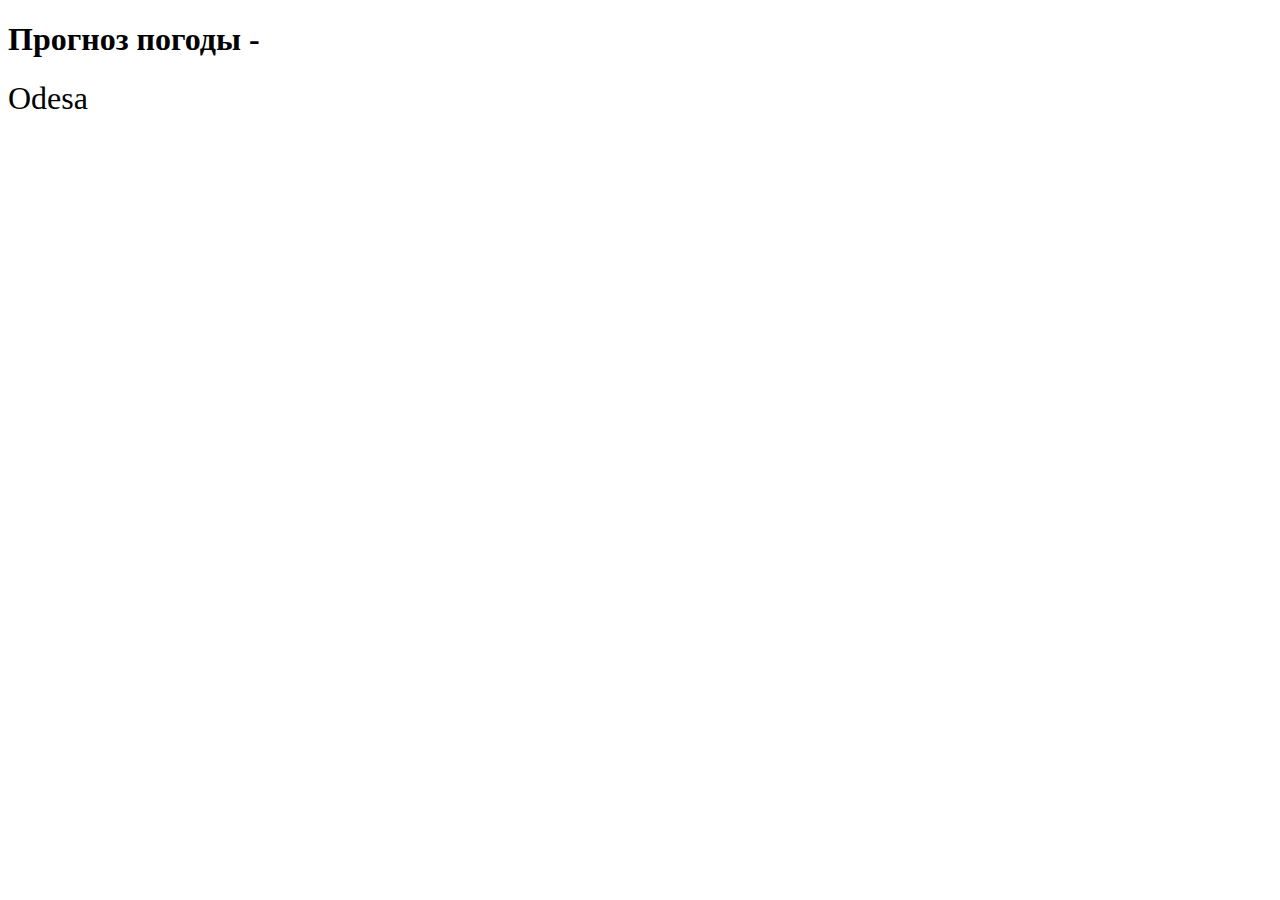
<file: examples/index.html>
<!DOCTYPE html>
<html>

<head>
    <title>Получение прогноза погоды</title>
</head>
<style>
    * {
        font-size: 32px;
    }

    span {
        color: red;
        font-size: 32px;
    }
</style>

<body>
    <h1>Прогноз погоды - <span id=city> </span></h1>
    <div id="weather"></div>
    <img id="img" />

    <script src="./script.js"></script>
</body>

</html>
</file>
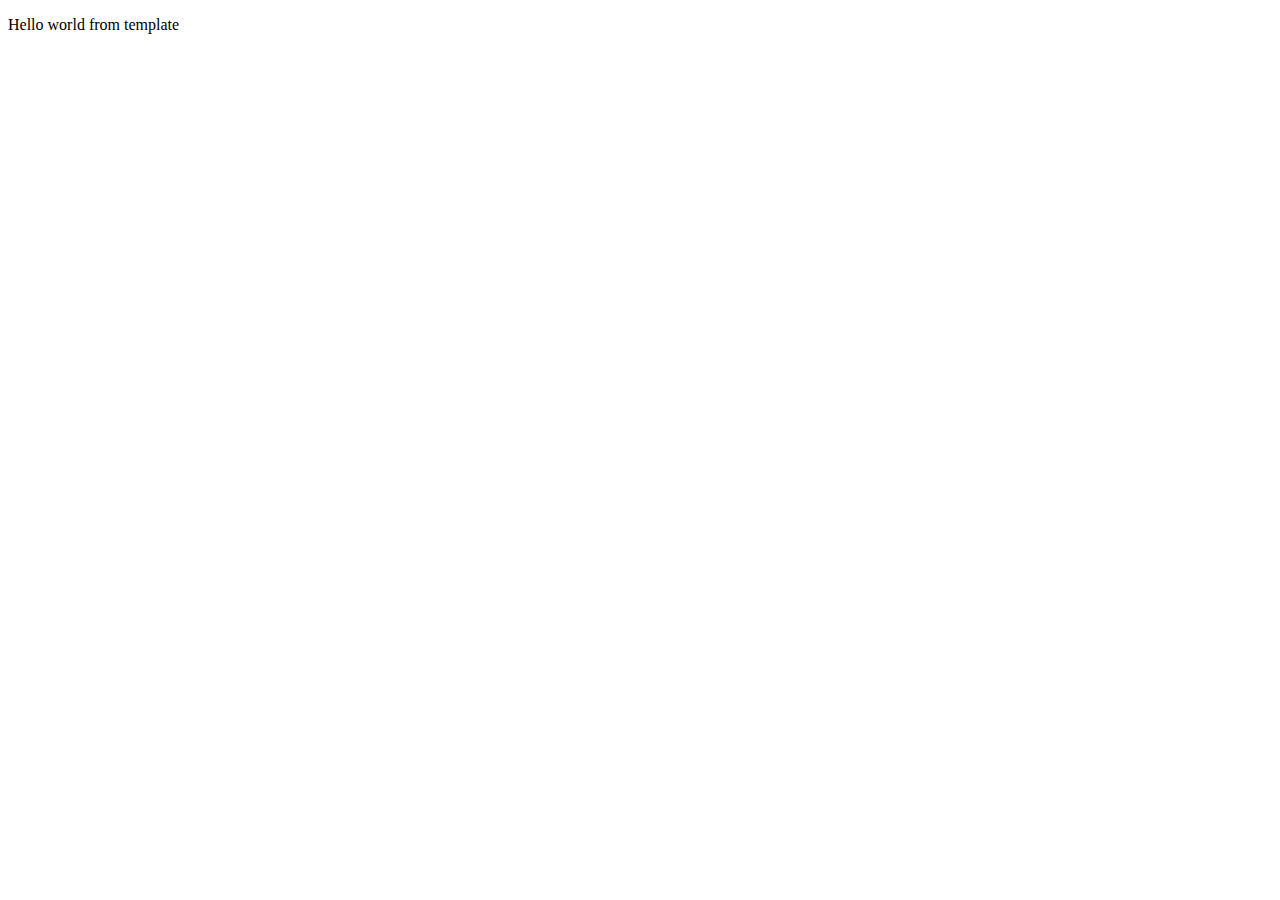
<file: examples/001-simple-template.html>
<!DOCTYPE html>
<html lang="en">
<head>
    <meta charset="UTF-8">
    <meta http-equiv="X-UA-Compatible" content="IE=edge">
    <meta name="viewport" content="width=device-width, initial-scale=1.0">
    <title>Template Element</title>
</head>
<body>
    <template>
        <p>Hello world from template</p>
    </template>

    <script>
        // получение шаблона
        var template = document.querySelector("template");
        // клонирование шаблона, true - глубокое клонирование всего содержимого шаблона
        var templateClone = template.content.cloneNode(true);
        // добавление содержимого шаблона в DOM дерево
        document.body.appendChild(templateClone);
    </script>
</body>
</html>
</file>
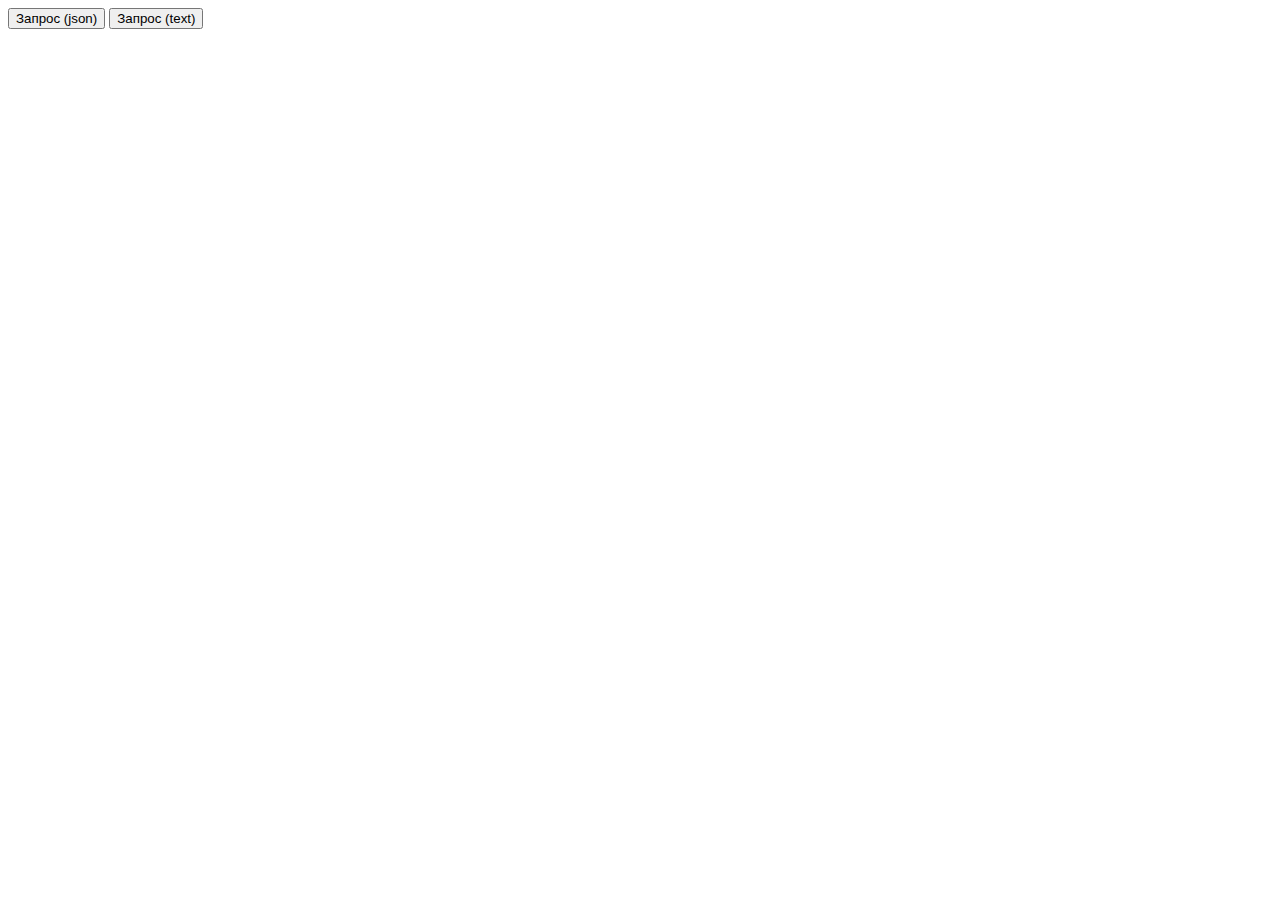
<file: examples/002-response-body.html>
<!DOCTYPE html>
<html lang="en">

<head>
    <meta charset="UTF-8">
    <meta http-equiv="X-UA-Compatible" content="IE=edge">
    <meta name="viewport" content="width=device-width, initial-scale=1.0">
    <title>response body</title>
</head>

<body>
    <button id="button1">Запрос (json)</button>
    <button id="button2">Запрос (text) </button>
    <div id="output"></div>
    <script>

        let button1 = document.querySelector("#button1");
        let button2 = document.querySelector("#button2");
        let output = document.querySelector("#output");
        let url = "https://jsonplaceholder.typicode.com/todos/1";

        // обрабатываем ответ как JSON
        button1.addEventListener("click", function () {
            fetch(url)
                .then(response => response.json())      // десериализует объект из ответа в JSON формате
                .then(json => {
                    output.innerHTML = "";
                    output.innerHTML += "<br>id: " + json.id;
                    output.innerHTML += "<br>user id: " + json.userId;
                    output.innerHTML += "<br>title: " + json.title;
                    output.innerHTML += "<br>completed: " + json.completed;
                });
        });

        // Обрабатываем ответ как текст
        button2.addEventListener("click", function () {
            fetch(url)
                .then(response => response.text())      // получение ответа как обычного текста
                .then(text => output.innerHTML = text);
        });

        /*
        Response предоставляет несколько методов для работы с телом ответа
        Все методы возвращают Promise с результатом, полученным из тела ответа
        response.text() - получение ответа, как обычного текста
        response.json() - получение объекта из ответа в формате JSON
        response.formData() - возвращает тело ответа в виде FormData (объектное представление полей формы)
        response.blob() - бинарные данные с типом
        response.arrayBuffer() - низкоуровневое представление бинарных данных ArrayBuffer
        */
    </script>
</body>

</html>
</file>
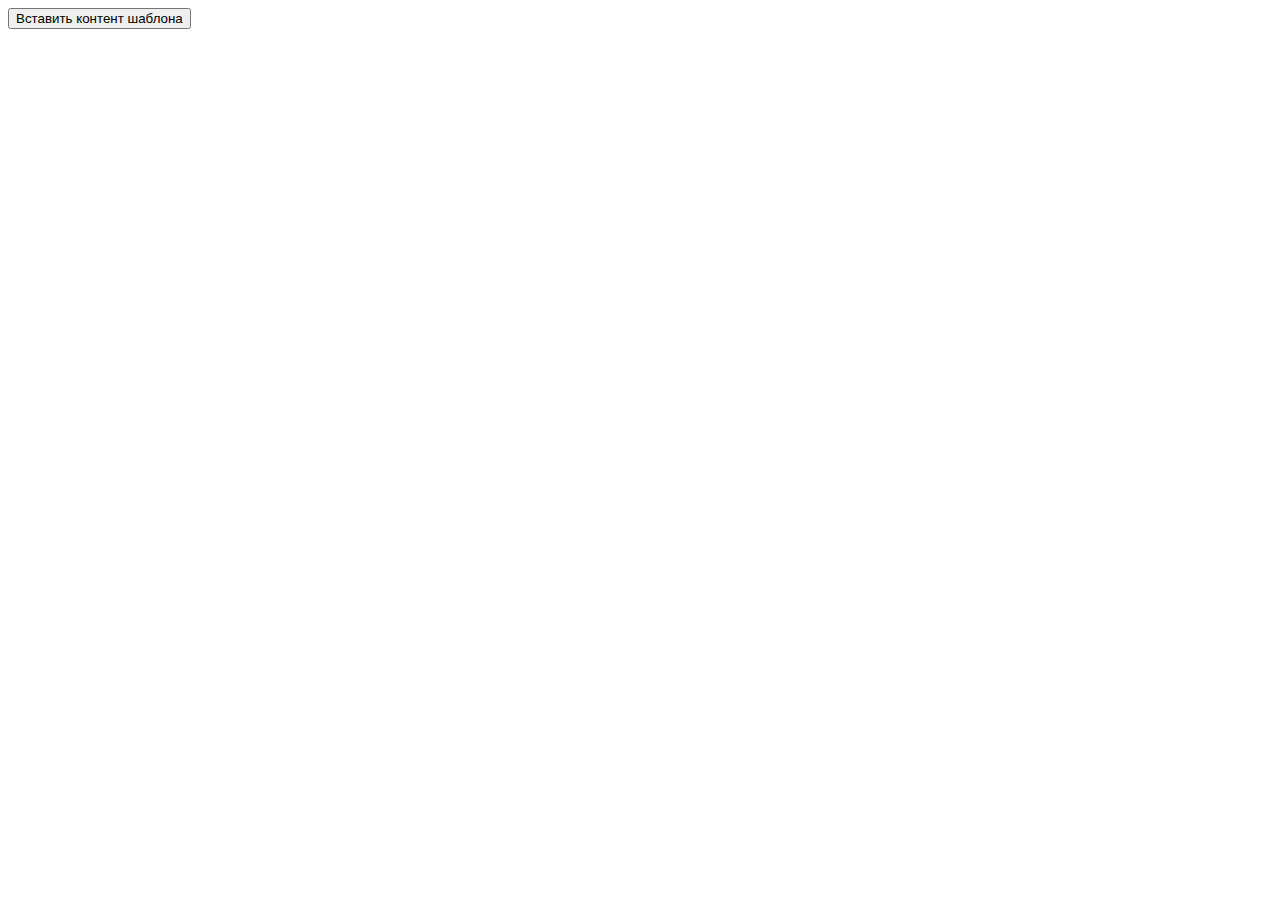
<file: examples/003-template-inert.html>
<!DOCTYPE html>
<html lang="en">

<head>
	<meta charset="UTF-8">
	<meta http-equiv="X-UA-Compatible" content="IE=edge">
	<meta name="viewport" content="width=device-width, initial-scale=1.0">
	<title>Template element</title>
</head>

<body>

	<template>
		<p>Hello world from template</p>

		<!--Скрипт не выполнится до тех пор, пока шаблон не станет частью DOM дерева-->
		<script>
			alert("hi");
		</script>

		<!--Изображение не будет отображаться до тех пор, пока шаблон не будет скопирован в DOM дерево-->
		<img src="https://via.placeholder.com/500" />
	</template>

	<button id="btn">Вставить контент шаблона</button>

	<script>
		document.querySelector("#btn").addEventListener("click", function () {
			var template = document.querySelector("template");
			var templateClone = template.content.cloneNode(true);
			// Сценарий и изображение из шаблона начнут работать только после клонирования шаблона в DOM дерево
			document.body.appendChild(templateClone);
		});
	</script>

</body>

</html>
</file>
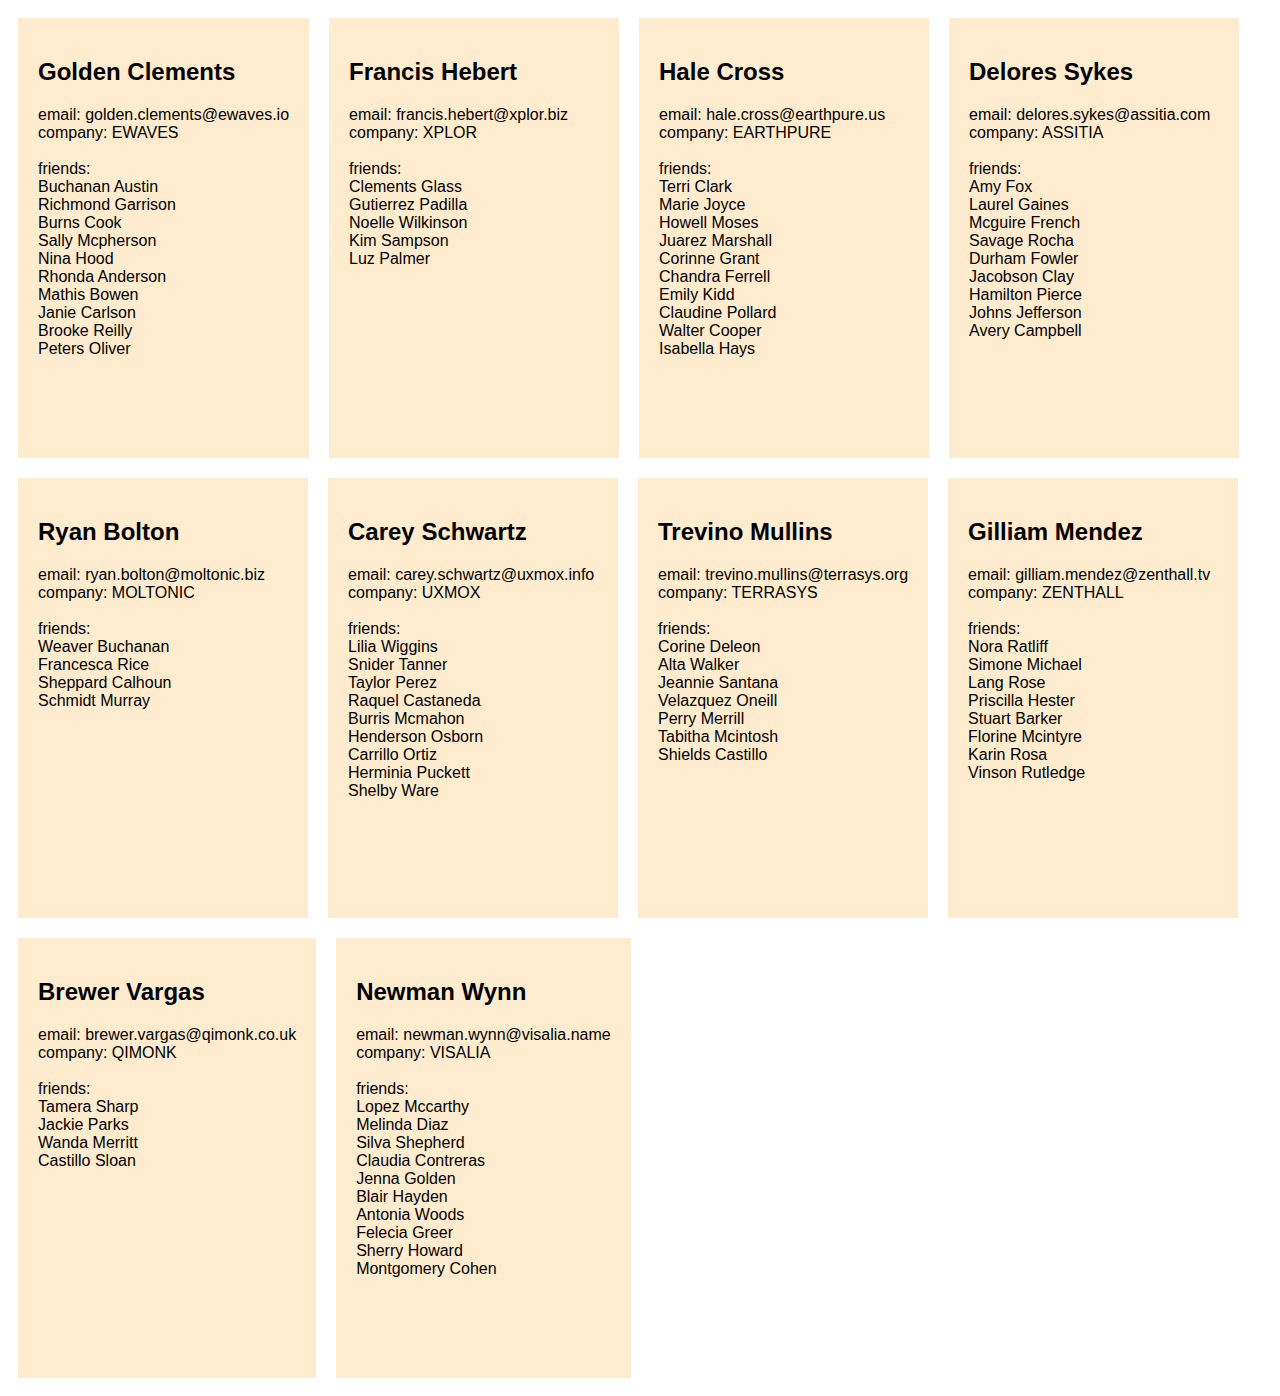
<file: examples/005-sample-before.html>
<!DOCTYPE html>
<html lang="en">

<head>
    <meta charset="UTF-8">
    <meta name="viewport" content="width=device-width, initial-scale=1.0">
    <title>Пример без использования шаблонов</title>

    <style>
        body {
            font-family: 'Segoe UI', Tahoma, Geneva, Verdana, sans-serif;
        }

        .user-card {
            background-color: blanchedalmond;
            padding: 20px;
            margin: 10px;
            border: burlywood;
            display: inline-block;
            vertical-align: top;
            min-height: 400px;
            min-width: 250px;
        }

        .user-card p, .user-card ul {
            padding: 0;
            margin: 0;
        }

        .user-card ul {
            list-style: none;
        }
    </style>
</head>

<body>
    <!-- 
        Пример структуры карточки, описывающей одного пользователя из массива
        <div class="user-card">
        <h2>FirstName LastName</h2>
        <p>email: address</p>
        <p>company: company name</p>
        <br />
        <p>friends: </p>
        <ul>
            <li>friend1</li>
            <li>friend2</li>
        </ul>
    </div> -->

    <script>
        let users = [
            {
                balance: '1250.89',
                age: 24,
                name: {
                    first: 'Golden',
                    last: 'Clements'
                },
                company: 'EWAVES',
                email: 'golden.clements@ewaves.io',
                friends: [
                    {
                        id: 0,
                        name: 'Buchanan Austin'
                    },
                    {
                        id: 1,
                        name: 'Richmond Garrison'
                    },
                    {
                        id: 2,
                        name: 'Burns Cook'
                    },
                    {
                        id: 3,
                        name: 'Sally Mcpherson'
                    },
                    {
                        id: 4,
                        name: 'Nina Hood'
                    },
                    {
                        id: 5,
                        name: 'Rhonda Anderson'
                    },
                    {
                        id: 6,
                        name: 'Mathis Bowen'
                    },
                    {
                        id: 7,
                        name: 'Janie Carlson'
                    },
                    {
                        id: 8,
                        name: 'Brooke Reilly'
                    },
                    {
                        id: 9,
                        name: 'Peters Oliver'
                    }
                ],
                favoriteFruit: 'strawberry'
            },
            {
                balance: '3637.94',
                age: 23,
                name: {
                    first: 'Francis',
                    last: 'Hebert'
                },
                company: 'XPLOR',
                email: 'francis.hebert@xplor.biz',
                friends: [
                    {
                        id: 0,
                        name: 'Clements Glass'
                    },
                    {
                        id: 1,
                        name: 'Gutierrez Padilla'
                    },
                    {
                        id: 2,
                        name: 'Noelle Wilkinson'
                    },
                    {
                        id: 3,
                        name: 'Kim Sampson'
                    },
                    {
                        id: 4,
                        name: 'Luz Palmer'
                    }
                ],
                favoriteFruit: 'apple'
            },
            {
                balance: '1106.44',
                age: 31,
                name: {
                    first: 'Hale',
                    last: 'Cross'
                },
                company: 'EARTHPURE',
                email: 'hale.cross@earthpure.us',
                friends: [
                    {
                        id: 0,
                        name: 'Terri Clark'
                    },
                    {
                        id: 1,
                        name: 'Marie Joyce'
                    },
                    {
                        id: 2,
                        name: 'Howell Moses'
                    },
                    {
                        id: 3,
                        name: 'Juarez Marshall'
                    },
                    {
                        id: 4,
                        name: 'Corinne Grant'
                    },
                    {
                        id: 5,
                        name: 'Chandra Ferrell'
                    },
                    {
                        id: 6,
                        name: 'Emily Kidd'
                    },
                    {
                        id: 7,
                        name: 'Claudine Pollard'
                    },
                    {
                        id: 8,
                        name: 'Walter Cooper'
                    },
                    {
                        id: 9,
                        name: 'Isabella Hays'
                    }
                ],
                favoriteFruit: 'strawberry'
            },
            {
                balance: '2502.43',
                age: 25,
                name: {
                    first: 'Delores',
                    last: 'Sykes'
                },
                company: 'ASSITIA',
                email: 'delores.sykes@assitia.com',
                friends: [
                    {
                        id: 0,
                        name: 'Amy Fox'
                    },
                    {
                        id: 1,
                        name: 'Laurel Gaines'
                    },
                    {
                        id: 2,
                        name: 'Mcguire French'
                    },
                    {
                        id: 3,
                        name: 'Savage Rocha'
                    },
                    {
                        id: 4,
                        name: 'Durham Fowler'
                    },
                    {
                        id: 5,
                        name: 'Jacobson Clay'
                    },
                    {
                        id: 6,
                        name: 'Hamilton Pierce'
                    },
                    {
                        id: 7,
                        name: 'Johns Jefferson'
                    },
                    {
                        id: 8,
                        name: 'Avery Campbell'
                    }
                ],
                favoriteFruit: 'strawberry'
            },
            {
                balance: '3651.54',
                age: 21,
                name: {
                    first: 'Ryan',
                    last: 'Bolton'
                },
                company: 'MOLTONIC',
                email: 'ryan.bolton@moltonic.biz',
                friends: [
                    {
                        id: 0,
                        name: 'Weaver Buchanan'
                    },
                    {
                        id: 1,
                        name: 'Francesca Rice'
                    },
                    {
                        id: 2,
                        name: 'Sheppard Calhoun'
                    },
                    {
                        id: 3,
                        name: 'Schmidt Murray'
                    }
                ],
                favoriteFruit: 'apple'
            },
            {
                balance: '1345.79',
                age: 21,
                name: {
                    first: 'Carey',
                    last: 'Schwartz'
                },
                company: 'UXMOX',
                email: 'carey.schwartz@uxmox.info',
                friends: [
                    {
                        id: 0,
                        name: 'Lilia Wiggins'
                    },
                    {
                        id: 1,
                        name: 'Snider Tanner'
                    },
                    {
                        id: 2,
                        name: 'Taylor Perez'
                    },
                    {
                        id: 3,
                        name: 'Raquel Castaneda'
                    },
                    {
                        id: 4,
                        name: 'Burris Mcmahon'
                    },
                    {
                        id: 5,
                        name: 'Henderson Osborn'
                    },
                    {
                        id: 6,
                        name: 'Carrillo Ortiz'
                    },
                    {
                        id: 7,
                        name: 'Herminia Puckett'
                    },
                    {
                        id: 8,
                        name: 'Shelby Ware'
                    }
                ],
                favoriteFruit: 'banana'
            },
            {
                balance: '3261.11',
                age: 30,
                name: {
                    first: 'Trevino',
                    last: 'Mullins'
                },
                company: 'TERRASYS',
                email: 'trevino.mullins@terrasys.org',
                friends: [
                    {
                        id: 0,
                        name: 'Corine Deleon'
                    },
                    {
                        id: 1,
                        name: 'Alta Walker'
                    },
                    {
                        id: 2,
                        name: 'Jeannie Santana'
                    },
                    {
                        id: 3,
                        name: 'Velazquez Oneill'
                    },
                    {
                        id: 4,
                        name: 'Perry Merrill'
                    },
                    {
                        id: 5,
                        name: 'Tabitha Mcintosh'
                    },
                    {
                        id: 6,
                        name: 'Shields Castillo'
                    }
                ],
                favoriteFruit: 'banana'
            },
            {
                balance: '1659.17',
                age: 20,
                name: {
                    first: 'Gilliam',
                    last: 'Mendez'
                },
                company: 'ZENTHALL',
                email: 'gilliam.mendez@zenthall.tv',
                friends: [
                    {
                        id: 0,
                        name: 'Nora Ratliff'
                    },
                    {
                        id: 1,
                        name: 'Simone Michael'
                    },
                    {
                        id: 2,
                        name: 'Lang Rose'
                    },
                    {
                        id: 3,
                        name: 'Priscilla Hester'
                    },
                    {
                        id: 4,
                        name: 'Stuart Barker'
                    },
                    {
                        id: 5,
                        name: 'Florine Mcintyre'
                    },
                    {
                        id: 6,
                        name: 'Karin Rosa'
                    },
                    {
                        id: 7,
                        name: 'Vinson Rutledge'
                    }
                ],
                favoriteFruit: 'strawberry'
            },
            {
                balance: '2340.54',
                age: 32,
                name: {
                    first: 'Brewer',
                    last: 'Vargas'
                },
                company: 'QIMONK',
                email: 'brewer.vargas@qimonk.co.uk',
                friends: [
                    {
                        id: 0,
                        name: 'Tamera Sharp'
                    },
                    {
                        id: 1,
                        name: 'Jackie Parks'
                    },
                    {
                        id: 2,
                        name: 'Wanda Merritt'
                    },
                    {
                        id: 3,
                        name: 'Castillo Sloan'
                    }
                ],
                favoriteFruit: 'apple'
            },
            {
                balance: '1736.91',
                age: 24,
                name: {
                    first: 'Newman',
                    last: 'Wynn'
                },
                company: 'VISALIA',
                email: 'newman.wynn@visalia.name',
                friends: [
                    {
                        id: 0,
                        name: 'Lopez Mccarthy'
                    },
                    {
                        id: 1,
                        name: 'Melinda Diaz'
                    },
                    {
                        id: 2,
                        name: 'Silva Shepherd'
                    },
                    {
                        id: 3,
                        name: 'Claudia Contreras'
                    },
                    {
                        id: 4,
                        name: 'Jenna Golden'
                    },
                    {
                        id: 5,
                        name: 'Blair Hayden'
                    },
                    {
                        id: 6,
                        name: 'Antonia Woods'
                    },
                    {
                        id: 7,
                        name: 'Felecia Greer'
                    },
                    {
                        id: 8,
                        name: 'Sherry Howard'
                    },
                    {
                        id: 9,
                        name: 'Montgomery Cohen'
                    }
                ],
                favoriteFruit: 'apple'
            }
        ];

        function createUserCard(user) {
            let div = document.createElement("div");
            div.classList.add("user-card");
            div.insertAdjacentHTML("beforeend", `<h2>${user.name.first} ${user.name.last}</h2>`);
            div.insertAdjacentHTML("beforeend", `<p>email: ${user.email}</p>`);
            div.insertAdjacentHTML("beforeend", `<p>company: ${user.company}</p>`);
            div.insertAdjacentHTML("beforeend", `<br />friends:`);

            let ul = document.createElement("ul");
            for (const friend of user.friends) {
                ul.insertAdjacentHTML("beforeend", `<li>${friend.name}</li>`);
            }
            
            div.append(ul);
            return div;
        }
        
        users.forEach(user => {
            let card = createUserCard(user);
            document.body.append(card);
        });
    </script>
</body>

</html>
</file>
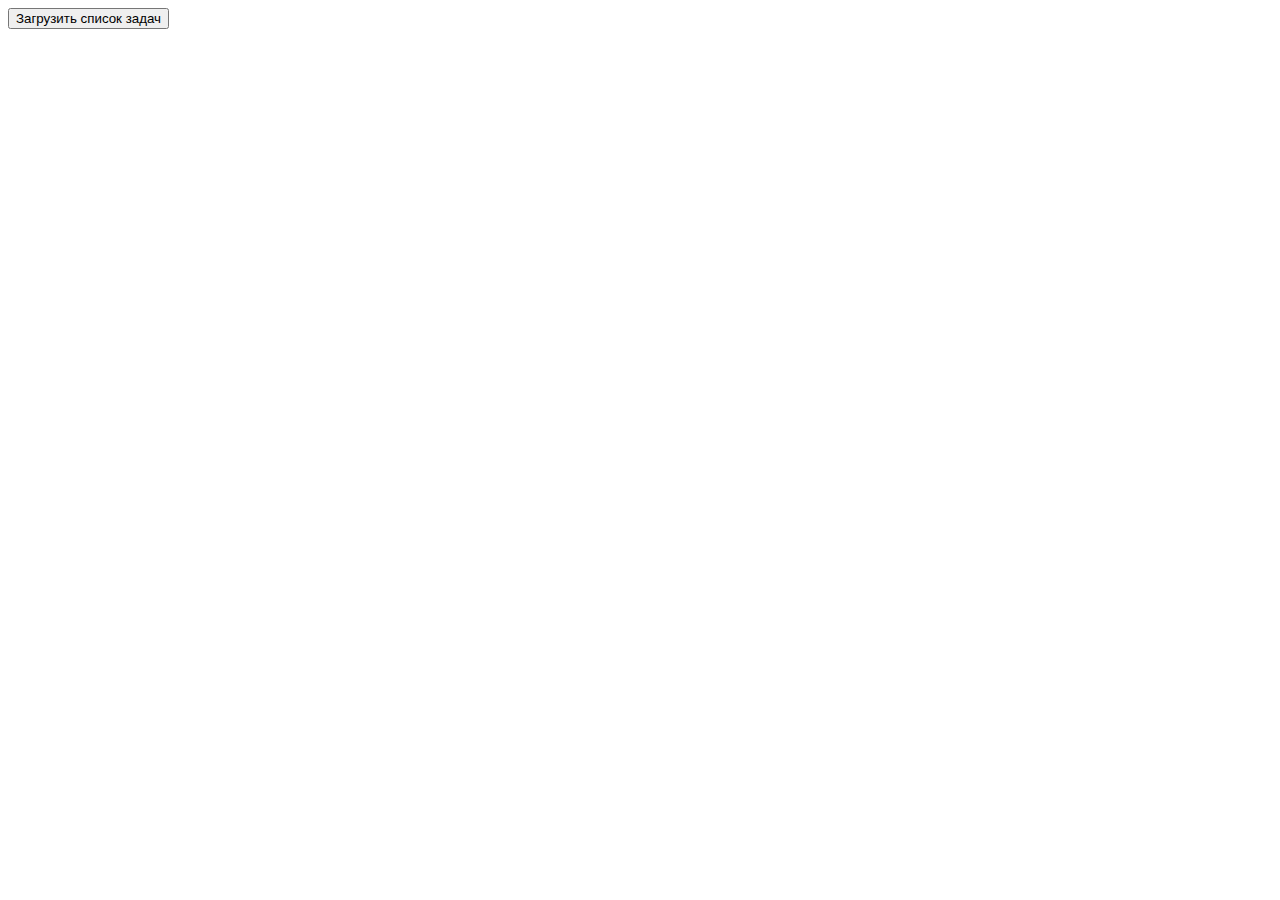
<file: examples/006-example.html>
<!DOCTYPE html>
<html lang="en">

<head>
    <meta charset="UTF-8">
    <meta http-equiv="X-UA-Compatible" content="IE=edge">
    <meta name="viewport" content="width=device-width, initial-scale=1.0">
    <title>fetch example</title>

    <style>
        .completed {
            color: green;
        }

        .incomplete {
            color: red;
        }
    </style>
</head>

<body>
    <button id="loadButton">Загрузить список задач</button> <span id="loader" style="display: none;">Загрузка...</span>
    <div id="todoList">
    </div>

    <script>
        let url = "https://jsonplaceholder.typicode.com/todos";
        let loadButton = document.querySelector("#loadButton");
        let loader = document.querySelector("#loader");
        let todoList = document.querySelector("#todoList");

        loadButton.addEventListener("click", function () {
            showLoader();
            fetch(url)
                .then(response => response.json())
                .then(json => renderList(json))
                .finally(hideLoader);
        });

        function showLoader() {
            loader.style.display = "inline";
        }

        function hideLoader() {
            loader.style.display = "none";
        }

        function renderList(list) {
            list.forEach(element => {
                let div = document.createElement("div");
                div.innerHTML = `${element.id} (${element.completed}) - ${element.title}`;

                if (element.completed) {
                    div.classList.add("completed");
                }
                else {
                    div.classList.add("incomplete");
                }
                
                todoList.append(div);
            });
        }
    </script>
</body>

</html>
</file>
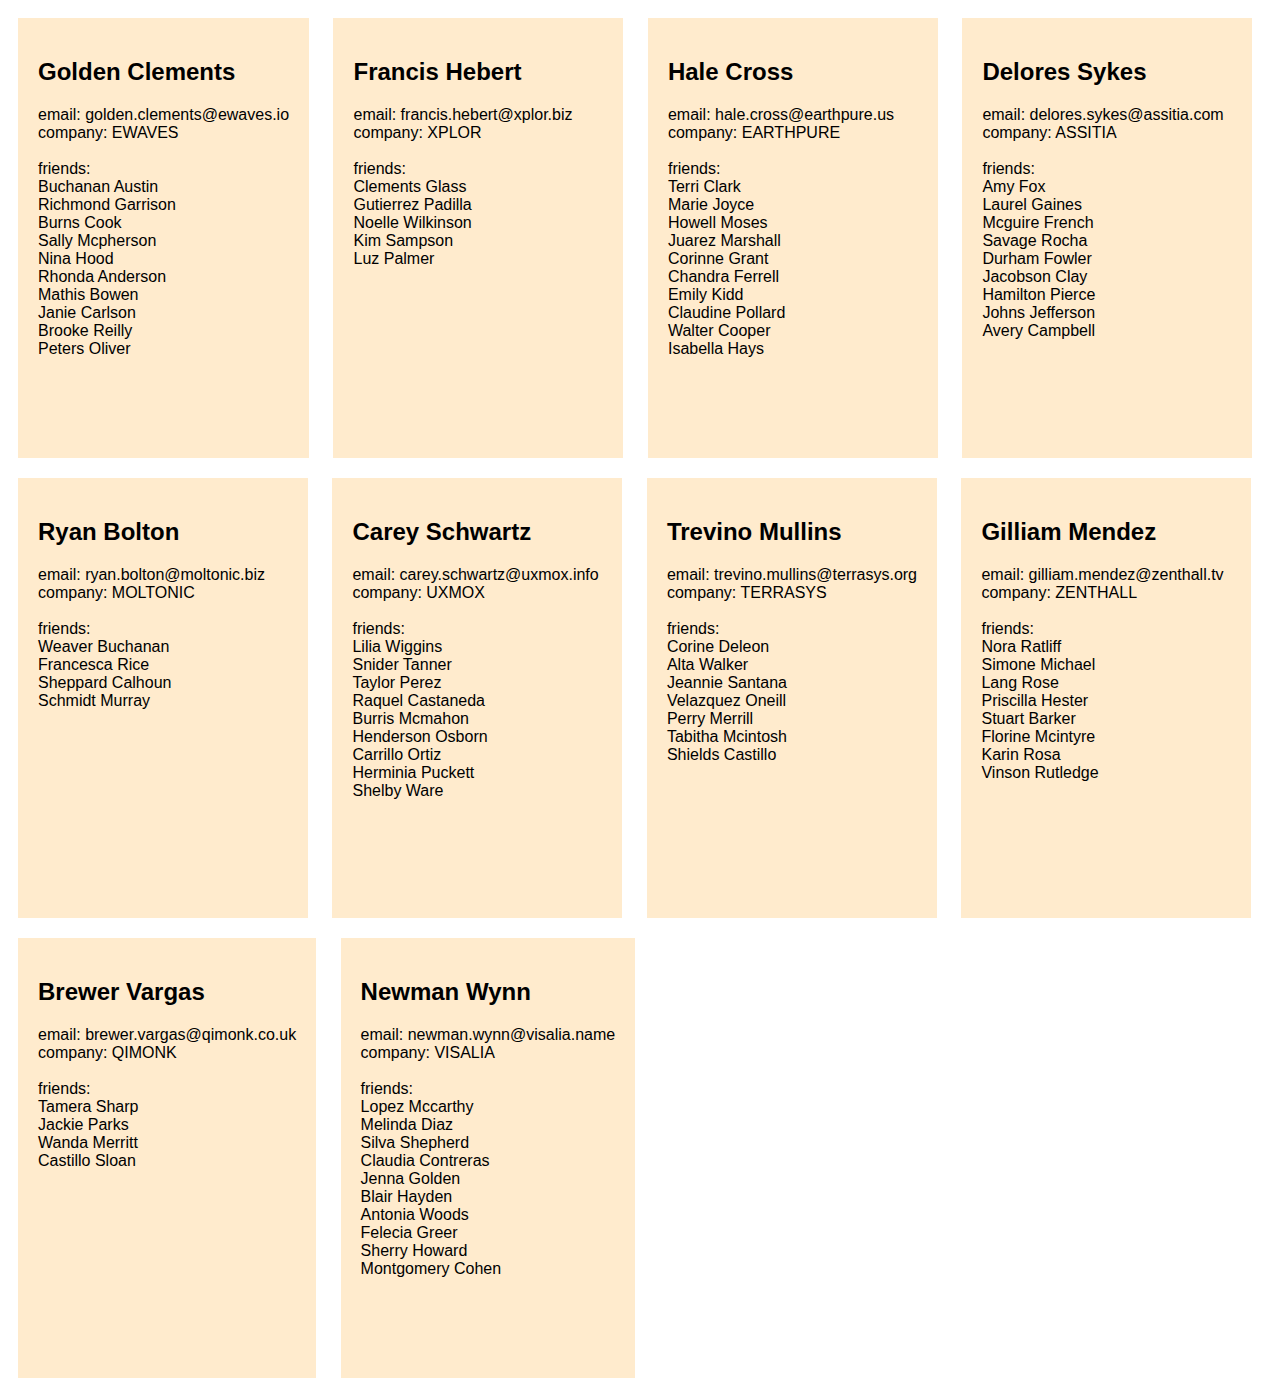
<file: examples/006-sample-after.html>
<!DOCTYPE html>
<html lang="en">

<head>
    <meta charset="UTF-8">
    <meta name="viewport" content="width=device-width, initial-scale=1.0">
    <title>Пример с применением шаблонов</title>

    <style>
        body {
            font-family: 'Segoe UI', Tahoma, Geneva, Verdana, sans-serif;
        }

        .user-card {
            background-color: blanchedalmond;
            padding: 20px;
            margin: 10px;
            border: burlywood;
            display: inline-block;
            vertical-align: top;
            min-height: 400px;
            min-width: 250px;
        }

        .user-card p,
        .user-card ul {
            padding: 0;
            margin: 0;
        }

        .user-card ul {
            list-style: none;
        }
    </style>
</head>

<body>
    <template id="userCardTemplate">
        <div class="user-card">
            <h2 id="fullName"></h2>
            <p>email: <span id="address"></span></p>
            <p>company: <span id="company"></span></p>
            <br />
            <p>friends: </p>
            <ul id="friends">
            </ul>
        </div>
    </template>

    <script>
        let users = [
            {
                balance: '1250.89',
                age: 24,
                name: {
                    first: 'Golden',
                    last: 'Clements'
                },
                company: 'EWAVES',
                email: 'golden.clements@ewaves.io',
                friends: [
                    {
                        id: 0,
                        name: 'Buchanan Austin'
                    },
                    {
                        id: 1,
                        name: 'Richmond Garrison'
                    },
                    {
                        id: 2,
                        name: 'Burns Cook'
                    },
                    {
                        id: 3,
                        name: 'Sally Mcpherson'
                    },
                    {
                        id: 4,
                        name: 'Nina Hood'
                    },
                    {
                        id: 5,
                        name: 'Rhonda Anderson'
                    },
                    {
                        id: 6,
                        name: 'Mathis Bowen'
                    },
                    {
                        id: 7,
                        name: 'Janie Carlson'
                    },
                    {
                        id: 8,
                        name: 'Brooke Reilly'
                    },
                    {
                        id: 9,
                        name: 'Peters Oliver'
                    }
                ],
                favoriteFruit: 'strawberry'
            },
            {
                balance: '3637.94',
                age: 23,
                name: {
                    first: 'Francis',
                    last: 'Hebert'
                },
                company: 'XPLOR',
                email: 'francis.hebert@xplor.biz',
                friends: [
                    {
                        id: 0,
                        name: 'Clements Glass'
                    },
                    {
                        id: 1,
                        name: 'Gutierrez Padilla'
                    },
                    {
                        id: 2,
                        name: 'Noelle Wilkinson'
                    },
                    {
                        id: 3,
                        name: 'Kim Sampson'
                    },
                    {
                        id: 4,
                        name: 'Luz Palmer'
                    }
                ],
                favoriteFruit: 'apple'
            },
            {
                balance: '1106.44',
                age: 31,
                name: {
                    first: 'Hale',
                    last: 'Cross'
                },
                company: 'EARTHPURE',
                email: 'hale.cross@earthpure.us',
                friends: [
                    {
                        id: 0,
                        name: 'Terri Clark'
                    },
                    {
                        id: 1,
                        name: 'Marie Joyce'
                    },
                    {
                        id: 2,
                        name: 'Howell Moses'
                    },
                    {
                        id: 3,
                        name: 'Juarez Marshall'
                    },
                    {
                        id: 4,
                        name: 'Corinne Grant'
                    },
                    {
                        id: 5,
                        name: 'Chandra Ferrell'
                    },
                    {
                        id: 6,
                        name: 'Emily Kidd'
                    },
                    {
                        id: 7,
                        name: 'Claudine Pollard'
                    },
                    {
                        id: 8,
                        name: 'Walter Cooper'
                    },
                    {
                        id: 9,
                        name: 'Isabella Hays'
                    }
                ],
                favoriteFruit: 'strawberry'
            },
            {
                balance: '2502.43',
                age: 25,
                name: {
                    first: 'Delores',
                    last: 'Sykes'
                },
                company: 'ASSITIA',
                email: 'delores.sykes@assitia.com',
                friends: [
                    {
                        id: 0,
                        name: 'Amy Fox'
                    },
                    {
                        id: 1,
                        name: 'Laurel Gaines'
                    },
                    {
                        id: 2,
                        name: 'Mcguire French'
                    },
                    {
                        id: 3,
                        name: 'Savage Rocha'
                    },
                    {
                        id: 4,
                        name: 'Durham Fowler'
                    },
                    {
                        id: 5,
                        name: 'Jacobson Clay'
                    },
                    {
                        id: 6,
                        name: 'Hamilton Pierce'
                    },
                    {
                        id: 7,
                        name: 'Johns Jefferson'
                    },
                    {
                        id: 8,
                        name: 'Avery Campbell'
                    }
                ],
                favoriteFruit: 'strawberry'
            },
            {
                balance: '3651.54',
                age: 21,
                name: {
                    first: 'Ryan',
                    last: 'Bolton'
                },
                company: 'MOLTONIC',
                email: 'ryan.bolton@moltonic.biz',
                friends: [
                    {
                        id: 0,
                        name: 'Weaver Buchanan'
                    },
                    {
                        id: 1,
                        name: 'Francesca Rice'
                    },
                    {
                        id: 2,
                        name: 'Sheppard Calhoun'
                    },
                    {
                        id: 3,
                        name: 'Schmidt Murray'
                    }
                ],
                favoriteFruit: 'apple'
            },
            {
                balance: '1345.79',
                age: 21,
                name: {
                    first: 'Carey',
                    last: 'Schwartz'
                },
                company: 'UXMOX',
                email: 'carey.schwartz@uxmox.info',
                friends: [
                    {
                        id: 0,
                        name: 'Lilia Wiggins'
                    },
                    {
                        id: 1,
                        name: 'Snider Tanner'
                    },
                    {
                        id: 2,
                        name: 'Taylor Perez'
                    },
                    {
                        id: 3,
                        name: 'Raquel Castaneda'
                    },
                    {
                        id: 4,
                        name: 'Burris Mcmahon'
                    },
                    {
                        id: 5,
                        name: 'Henderson Osborn'
                    },
                    {
                        id: 6,
                        name: 'Carrillo Ortiz'
                    },
                    {
                        id: 7,
                        name: 'Herminia Puckett'
                    },
                    {
                        id: 8,
                        name: 'Shelby Ware'
                    }
                ],
                favoriteFruit: 'banana'
            },
            {
                balance: '3261.11',
                age: 30,
                name: {
                    first: 'Trevino',
                    last: 'Mullins'
                },
                company: 'TERRASYS',
                email: 'trevino.mullins@terrasys.org',
                friends: [
                    {
                        id: 0,
                        name: 'Corine Deleon'
                    },
                    {
                        id: 1,
                        name: 'Alta Walker'
                    },
                    {
                        id: 2,
                        name: 'Jeannie Santana'
                    },
                    {
                        id: 3,
                        name: 'Velazquez Oneill'
                    },
                    {
                        id: 4,
                        name: 'Perry Merrill'
                    },
                    {
                        id: 5,
                        name: 'Tabitha Mcintosh'
                    },
                    {
                        id: 6,
                        name: 'Shields Castillo'
                    }
                ],
                favoriteFruit: 'banana'
            },
            {
                balance: '1659.17',
                age: 20,
                name: {
                    first: 'Gilliam',
                    last: 'Mendez'
                },
                company: 'ZENTHALL',
                email: 'gilliam.mendez@zenthall.tv',
                friends: [
                    {
                        id: 0,
                        name: 'Nora Ratliff'
                    },
                    {
                        id: 1,
                        name: 'Simone Michael'
                    },
                    {
                        id: 2,
                        name: 'Lang Rose'
                    },
                    {
                        id: 3,
                        name: 'Priscilla Hester'
                    },
                    {
                        id: 4,
                        name: 'Stuart Barker'
                    },
                    {
                        id: 5,
                        name: 'Florine Mcintyre'
                    },
                    {
                        id: 6,
                        name: 'Karin Rosa'
                    },
                    {
                        id: 7,
                        name: 'Vinson Rutledge'
                    }
                ],
                favoriteFruit: 'strawberry'
            },
            {
                balance: '2340.54',
                age: 32,
                name: {
                    first: 'Brewer',
                    last: 'Vargas'
                },
                company: 'QIMONK',
                email: 'brewer.vargas@qimonk.co.uk',
                friends: [
                    {
                        id: 0,
                        name: 'Tamera Sharp'
                    },
                    {
                        id: 1,
                        name: 'Jackie Parks'
                    },
                    {
                        id: 2,
                        name: 'Wanda Merritt'
                    },
                    {
                        id: 3,
                        name: 'Castillo Sloan'
                    }
                ],
                favoriteFruit: 'apple'
            },
            {
                balance: '1736.91',
                age: 24,
                name: {
                    first: 'Newman',
                    last: 'Wynn'
                },
                company: 'VISALIA',
                email: 'newman.wynn@visalia.name',
                friends: [
                    {
                        id: 0,
                        name: 'Lopez Mccarthy'
                    },
                    {
                        id: 1,
                        name: 'Melinda Diaz'
                    },
                    {
                        id: 2,
                        name: 'Silva Shepherd'
                    },
                    {
                        id: 3,
                        name: 'Claudia Contreras'
                    },
                    {
                        id: 4,
                        name: 'Jenna Golden'
                    },
                    {
                        id: 5,
                        name: 'Blair Hayden'
                    },
                    {
                        id: 6,
                        name: 'Antonia Woods'
                    },
                    {
                        id: 7,
                        name: 'Felecia Greer'
                    },
                    {
                        id: 8,
                        name: 'Sherry Howard'
                    },
                    {
                        id: 9,
                        name: 'Montgomery Cohen'
                    }
                ],
                favoriteFruit: 'apple'
            }
        ];

        let template = document.querySelector("#userCardTemplate");

        function createUserCard(user) {
            let div = template.content.cloneNode(true);

            div.querySelector("#fullName").innerHTML = user.name.first + " " + user.name.last;
            div.querySelector("#address").innerHTML = user.email;
            div.querySelector("#company").innerHTML = user.company;

            let ul = div.querySelector("#friends");
            for (const friend of user.friends) {
                ul.insertAdjacentHTML("beforeend", `<li>${friend.name}</li>`);
            }

            return div;
        }

        users.forEach(user => {
            let card = createUserCard(user);
            document.body.append(card);
        });
    </script>
</body>

</html>
</file>
